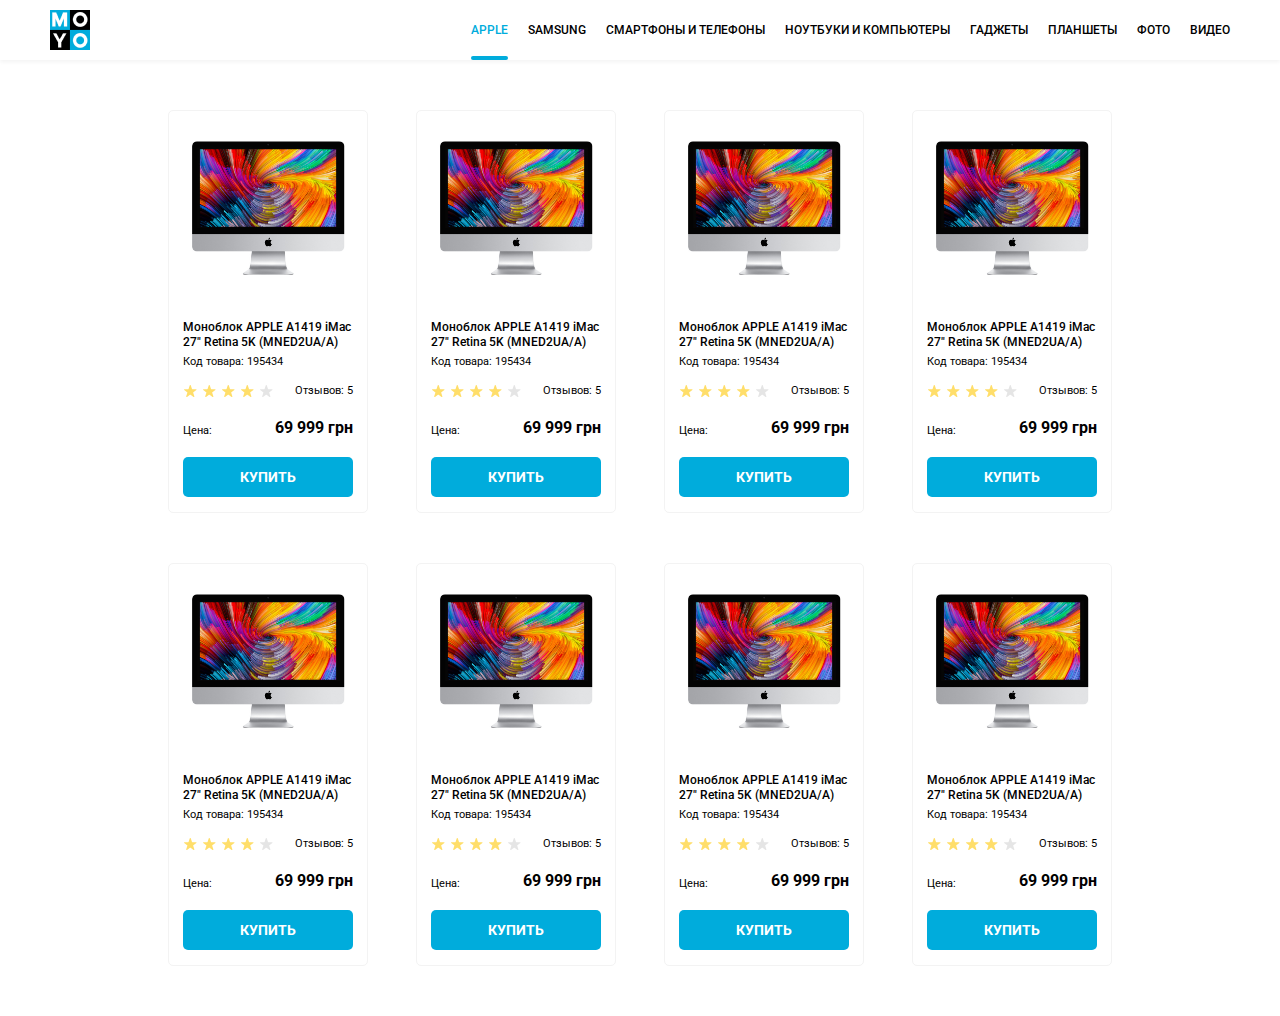
<file: index.html>
<!doctype html><html lang="en"><head><meta charset="UTF-8"><meta name="viewport" content="width=device-width, initial-scale=1.0"><title>Catalog</title><link rel="stylesheet" href="main.f67fc0df.css"><link href="https://fonts.googleapis.com/css2?family=Roboto:wght@400;500;700&display=swap" rel="stylesheet"></head><body class="body"> <header class="header"> <a class="header__logo" href="#"> <img src="logo.6c938e44.png" alt="logo"> </a> <nav class="nav"> <ul class="nav__list"> <li class="nav__item"> <a class="nav__link is-active" href="#">Apple</a> </li> <li class="nav__item"> <a class="nav__link" href="#">Samsung</a> </li> <li class="nav__item"> <a class="nav__link" href="#">Смартфоны и телефоны</a> </li> <li class="nav__item"> <a data-qa="nav-hover" class="nav__link" href="#"> Ноутбуки и компьютеры </a> </li> <li class="nav__item"> <a class="nav__link" href="#">Гаджеты</a> </li> <li class="nav__item"> <a class="nav__link" href="#">Планшеты</a> </li> <li class="nav__item"> <a class="nav__link" href="#">Фото</a> </li> <li class="nav__item"> <a class="nav__link" href="#">Видео</a> </li> </ul> </nav> </header> <main class="body__main"> <section class="catalog body__catalog"> <div class="catalog__item card" data-qa="card"> <img src="imac.2690641a.jpeg" alt="iMac" class="card__image"> <h3 class="card__heading">Моноблок APPLE A1419 iMac 27" Retina 5K (MNED2UA/A)</h3> <span class="card__product-id">Код товара: 195434</span> <div class="card__rating"> <div class="card__stars stars stars--4"> <div class="stars__star"></div> <div class="stars__star"></div> <div class="stars__star"></div> <div class="stars__star"></div> <div class="stars__star"></div> </div> <div class="card__feedbacks">Отзывов: 5</div> </div> <div class="card__price-box"> <div class="card__price-word">Цена: </div> <div class="card__price">69 999 грн</div> </div> <a href="" data-qa="card-hover" class="card__link"> Купить </a> </div> <div class="catalog__item card"> <img src="imac.2690641a.jpeg" alt="iMac" class="card__image"> <h3 class="card__heading">Моноблок APPLE A1419 iMac 27" Retina 5K (MNED2UA/A)</h3> <span class="card__product-id">Код товара: 195434</span> <div class="card__rating"> <div class="card__stars stars stars--4"> <div class="stars__star"></div> <div class="stars__star"></div> <div class="stars__star"></div> <div class="stars__star"></div> <div class="stars__star"></div> </div> <div class="card__feedbacks">Отзывов: 5</div> </div> <div class="card__price-box"> <div class="card__price-word">Цена: </div> <div class="card__price">69 999 грн</div> </div> <a href="" data-qa="hover" class="card__link"> Купить </a> </div> <div class="catalog__item card"> <img src="imac.2690641a.jpeg" alt="iMac" class="card__image"> <h3 class="card__heading">Моноблок APPLE A1419 iMac 27" Retina 5K (MNED2UA/A)</h3> <span class="card__product-id">Код товара: 195434</span> <div class="card__rating"> <div class="card__stars stars stars--4"> <div class="stars__star"></div> <div class="stars__star"></div> <div class="stars__star"></div> <div class="stars__star"></div> <div class="stars__star"></div> </div> <div class="card__feedbacks">Отзывов: 5</div> </div> <div class="card__price-box"> <div class="card__price-word">Цена: </div> <div class="card__price">69 999 грн</div> </div> <a href="" data-qa="hover" class="card__link"> Купить </a> </div> <div class="catalog__item card"> <img src="imac.2690641a.jpeg" alt="iMac" class="card__image"> <h3 class="card__heading">Моноблок APPLE A1419 iMac 27" Retina 5K (MNED2UA/A)</h3> <span class="card__product-id">Код товара: 195434</span> <div class="card__rating"> <div class="card__stars stars stars--4"> <div class="stars__star"></div> <div class="stars__star"></div> <div class="stars__star"></div> <div class="stars__star"></div> <div class="stars__star"></div> </div> <div class="card__feedbacks">Отзывов: 5</div> </div> <div class="card__price-box"> <div class="card__price-word">Цена: </div> <div class="card__price">69 999 грн</div> </div> <a href="" data-qa="hover" class="card__link"> Купить </a> </div> <div class="catalog__item card"> <img src="imac.2690641a.jpeg" alt="iMac" class="card__image"> <h3 class="card__heading">Моноблок APPLE A1419 iMac 27" Retina 5K (MNED2UA/A)</h3> <span class="card__product-id">Код товара: 195434</span> <div class="card__rating"> <div class="card__stars stars stars--4"> <div class="stars__star"></div> <div class="stars__star"></div> <div class="stars__star"></div> <div class="stars__star"></div> <div class="stars__star"></div> </div> <div class="card__feedbacks">Отзывов: 5</div> </div> <div class="card__price-box"> <div class="card__price-word">Цена: </div> <div class="card__price">69 999 грн</div> </div> <a href="" data-qa="hover" class="card__link"> Купить </a> </div> <div class="catalog__item card"> <img src="imac.2690641a.jpeg" alt="iMac" class="card__image"> <h3 class="card__heading">Моноблок APPLE A1419 iMac 27" Retina 5K (MNED2UA/A)</h3> <span class="card__product-id">Код товара: 195434</span> <div class="card__rating"> <div class="card__stars stars stars--4"> <div class="stars__star"></div> <div class="stars__star"></div> <div class="stars__star"></div> <div class="stars__star"></div> <div class="stars__star"></div> </div> <div class="card__feedbacks">Отзывов: 5</div> </div> <div class="card__price-box"> <div class="card__price-word">Цена: </div> <div class="card__price">69 999 грн</div> </div> <a href="" data-qa="hover" class="card__link"> Купить </a> </div> <div class="catalog__item card"> <img src="imac.2690641a.jpeg" alt="iMac" class="card__image"> <h3 class="card__heading">Моноблок APPLE A1419 iMac 27" Retina 5K (MNED2UA/A)</h3> <span class="card__product-id">Код товара: 195434</span> <div class="card__rating"> <div class="card__stars stars stars--4"> <div class="stars__star"></div> <div class="stars__star"></div> <div class="stars__star"></div> <div class="stars__star"></div> <div class="stars__star"></div> </div> <div class="card__feedbacks">Отзывов: 5</div> </div> <div class="card__price-box"> <div class="card__price-word">Цена: </div> <div class="card__price">69 999 грн</div> </div> <a href="" data-qa="hover" class="card__link"> Купить </a> </div> <div class="catalog__item card"> <img src="imac.2690641a.jpeg" alt="iMac" class="card__image"> <h3 class="card__heading">Моноблок APPLE A1419 iMac 27" Retina 5K (MNED2UA/A)</h3> <span class="card__product-id">Код товара: 195434</span> <div class="card__rating"> <div class="card__stars stars stars--4"> <div class="stars__star"></div> <div class="stars__star"></div> <div class="stars__star"></div> <div class="stars__star"></div> <div class="stars__star"></div> </div> <div class="card__feedbacks">Отзывов: 5</div> </div> <div class="card__price-box"> <div class="card__price-word">Цена: </div> <div class="card__price">69 999 грн</div> </div> <a href="" data-qa="hover" class="card__link"> Купить </a> </div> </section> </main> </body></html>
</file>
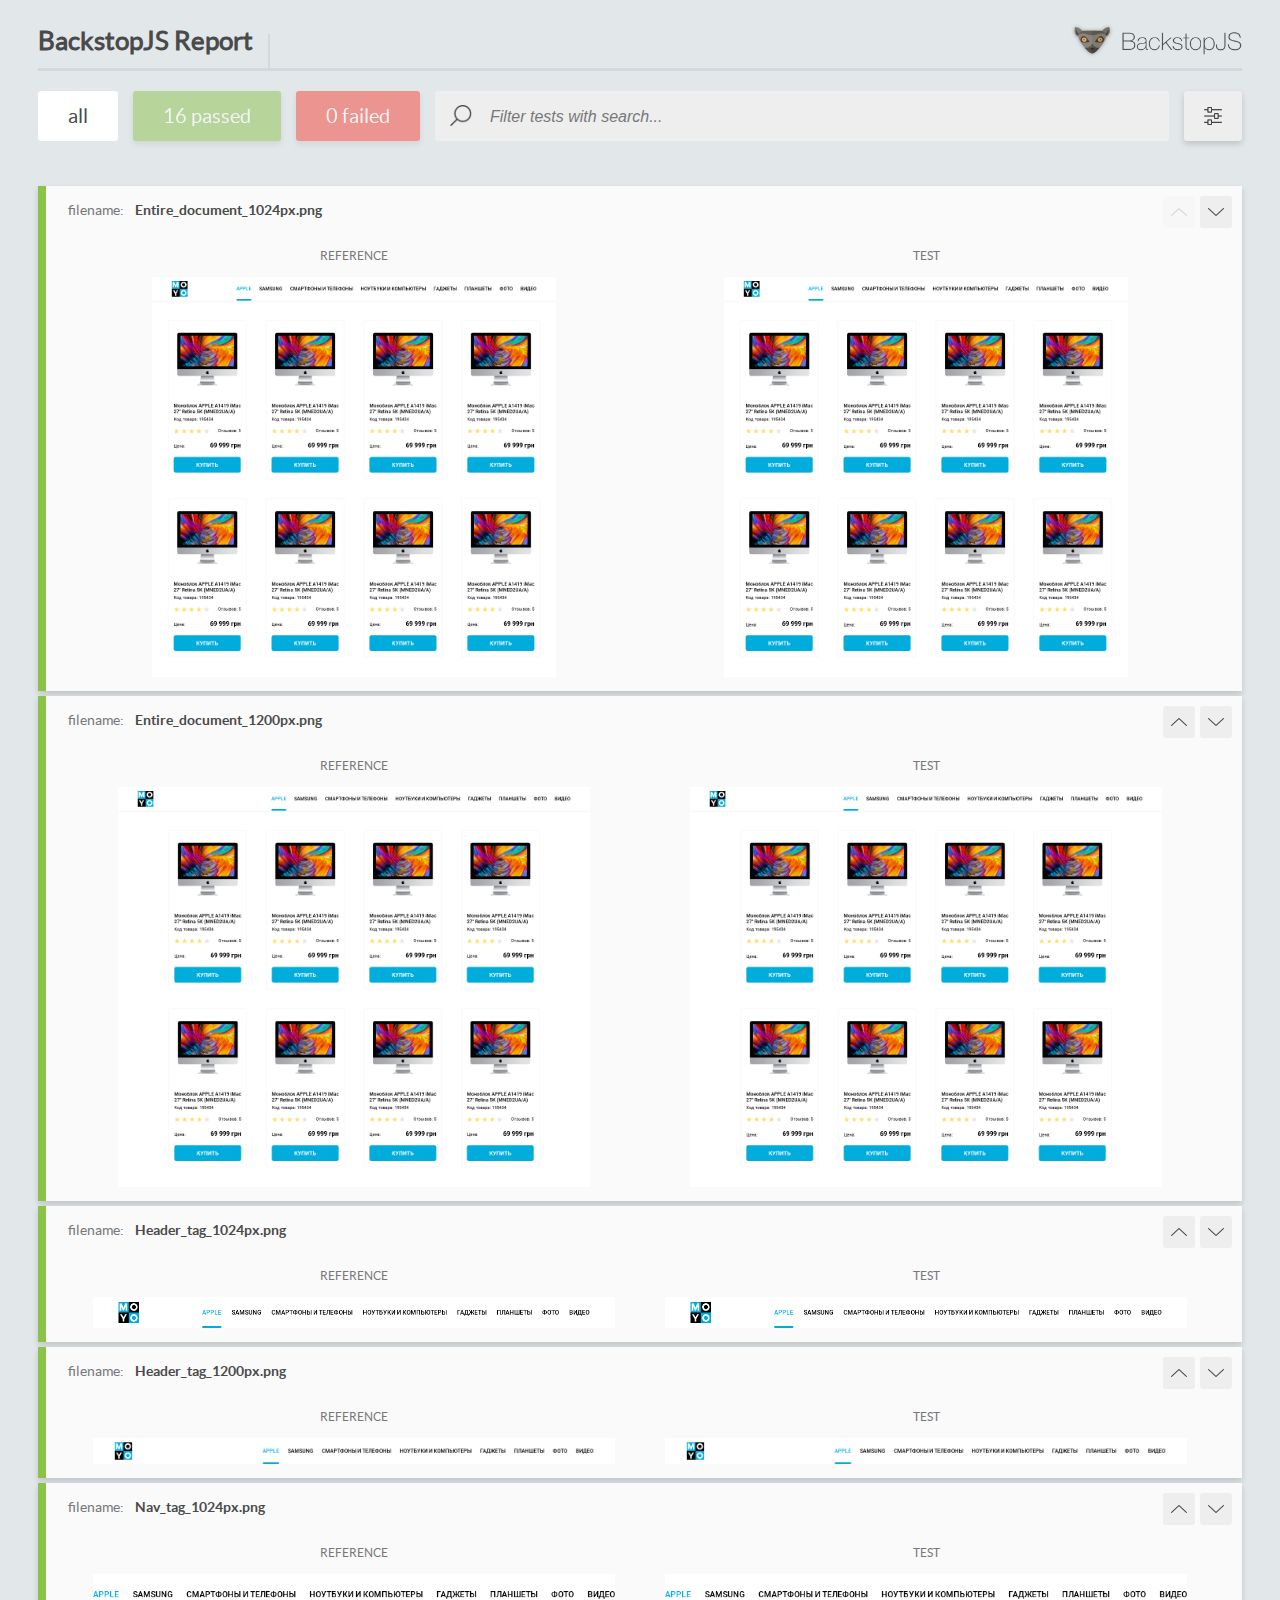
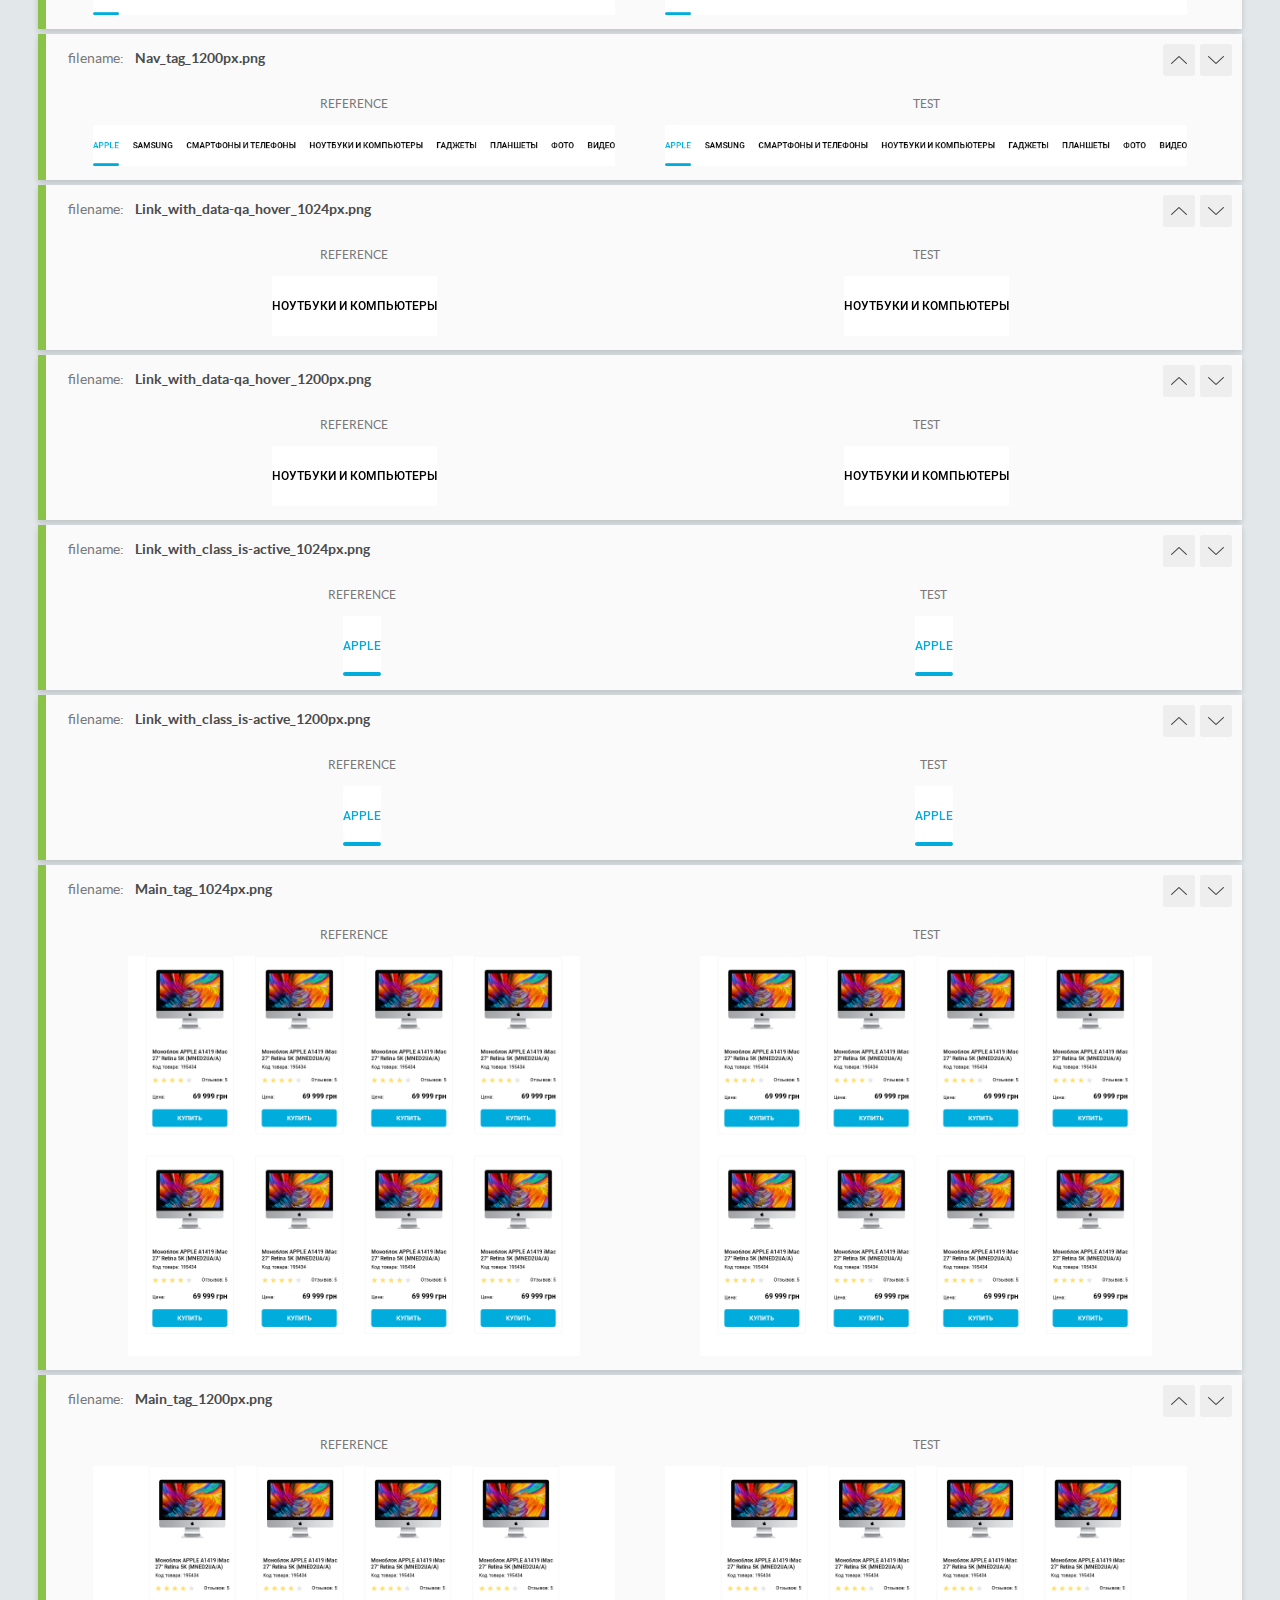
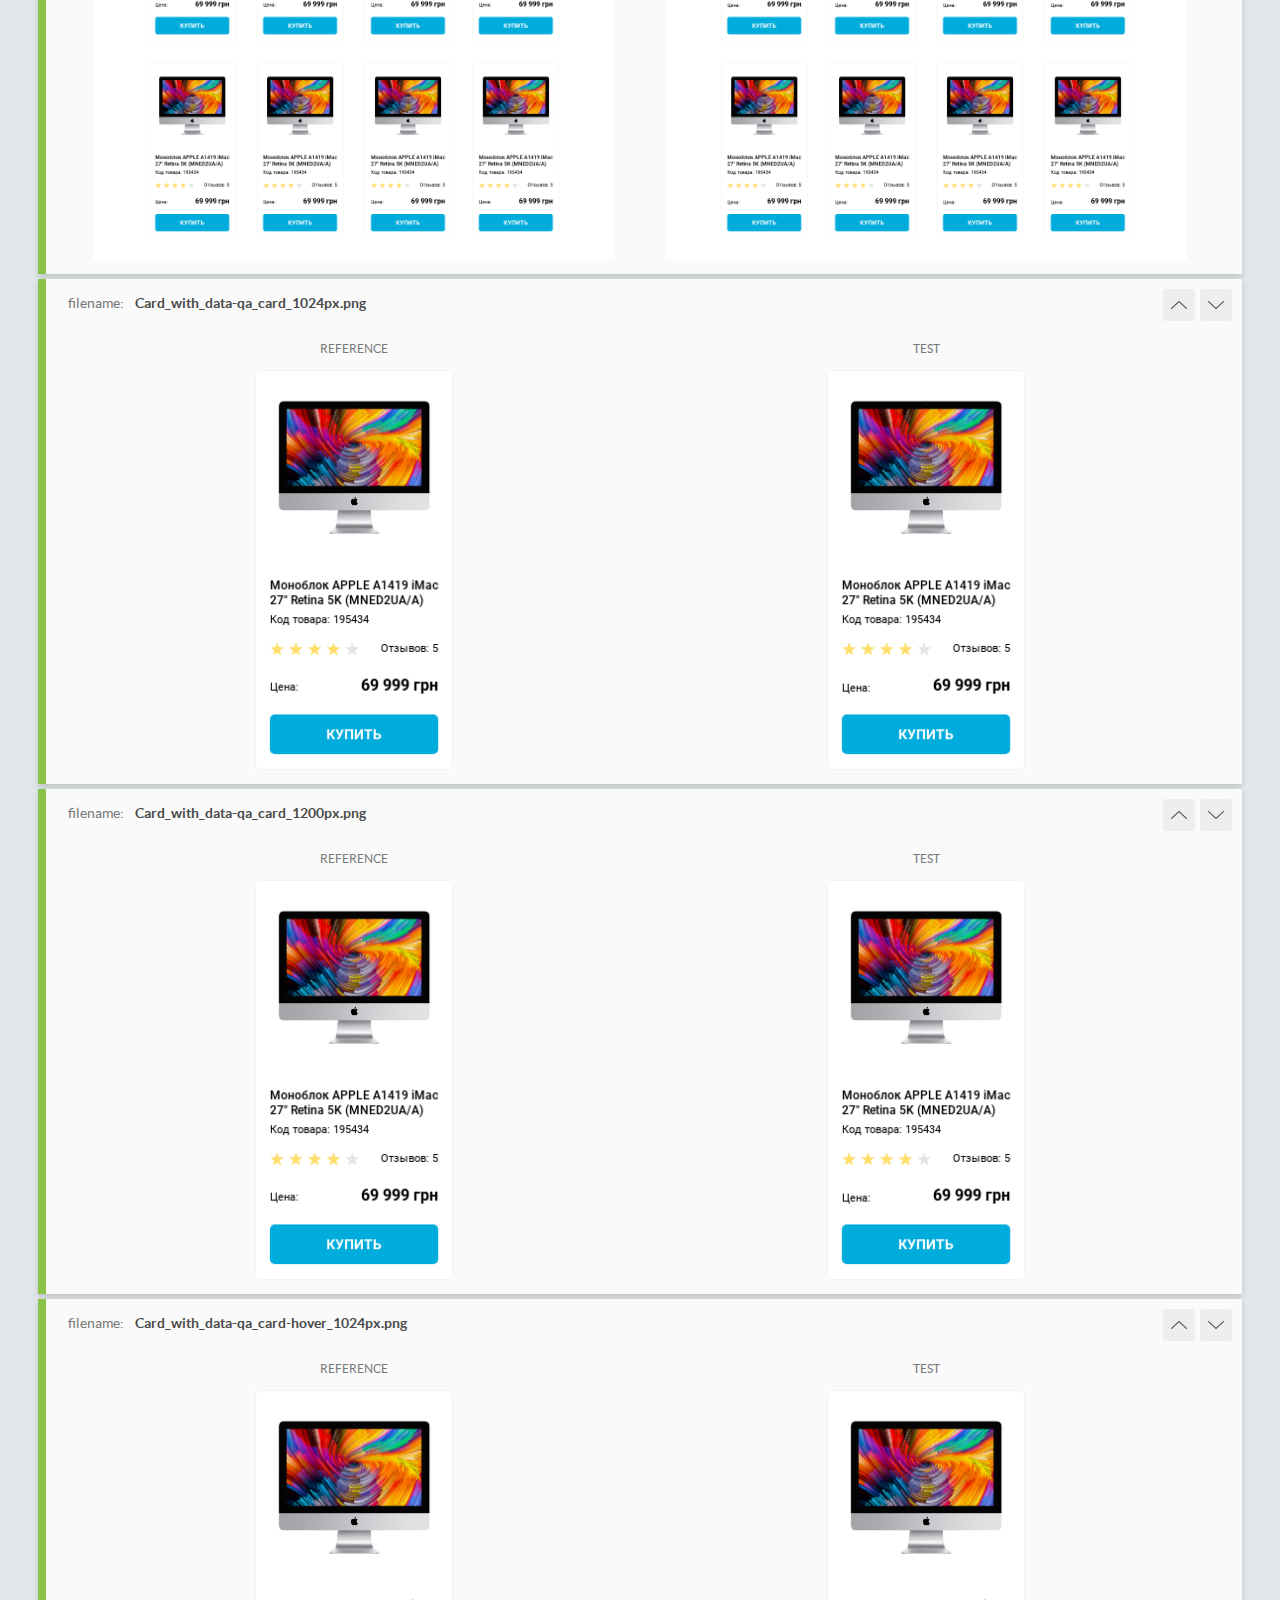
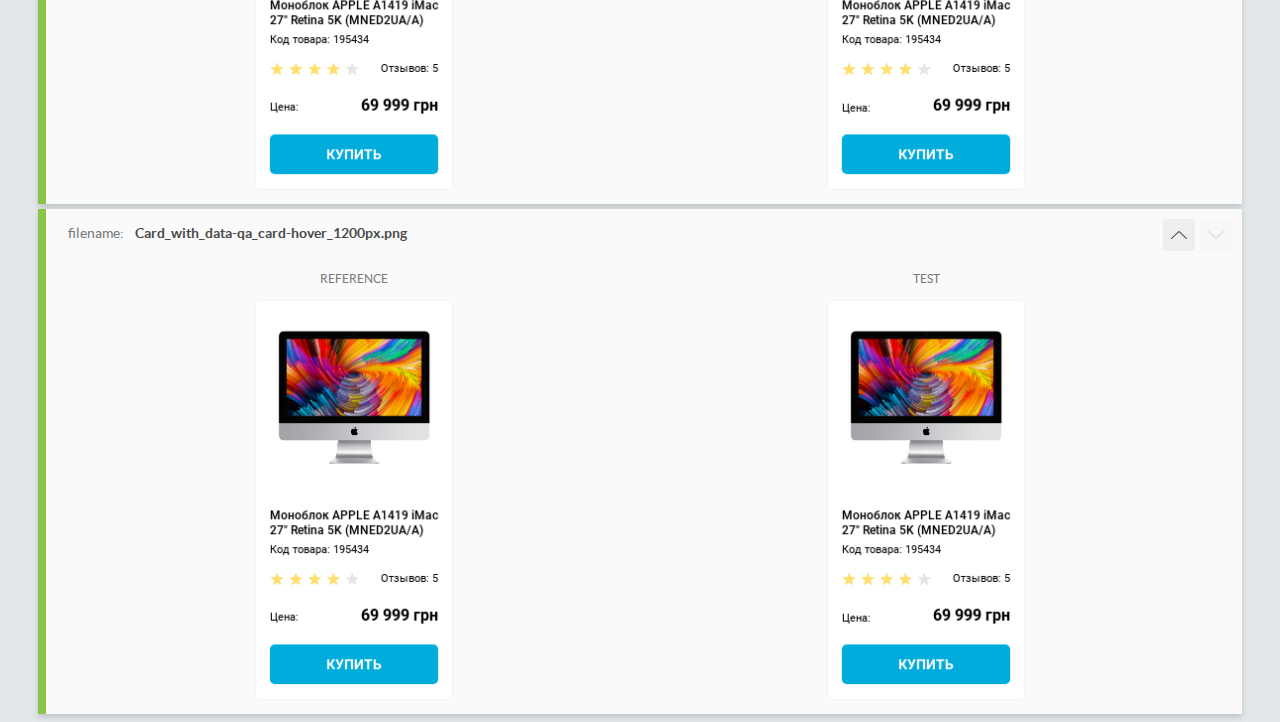
<file: report/html_report/index.html>
<!DOCTYPE html>
<html>
  <head>
    <meta charset="utf-8">
    <title>BackstopJS Report</title>

    <style>
      @font-face {
          font-family: 'latoregular';
          src: url('./assets/fonts/lato-regular-webfont.woff2') format('woff2'),
              url('./assets/fonts/lato-regular-webfont.woff') format('woff');
          font-weight: 400;
          font-style: normal;
      }
      @font-face {
          font-family: 'latobold';
          src: url('./assets/fonts/lato-bold-webfont.woff2') format('woff2'),
              url('./assets/fonts/lato-bold-webfont.woff') format('woff');
          font-weight: 700;
          font-style: normal;
      }

      .ReactModal__Body--open {
          overflow: hidden;
      }
      .ReactModal__Body--open .header {
        display: none;
      }

    </style>
  </head>
  <body style="background-color: #E2E7EA">
    <div id="root">

    </div>
    <script type="text/javascript">
      function report (report) { // eslint-disable-line no-unused-vars
        window.tests = report;
      }
    </script>
    <script type="text/javascript" src="config.js"></script>
    <script type="text/javascript" src="index_bundle.js"></script>
  </body>
</html>
</file>
<file: main.f67fc0df.css>
a,abbr,acronym,address,applet,article,aside,audio,b,big,blockquote,body,canvas,caption,center,cite,code,dd,del,details,dfn,div,dl,dt,em,embed,fieldset,figcaption,figure,footer,form,h1,h2,h3,h4,h5,h6,header,hgroup,html,i,iframe,img,ins,kbd,label,legend,li,mark,menu,nav,object,ol,output,p,pre,q,ruby,s,samp,section,small,span,strike,strong,sub,summary,sup,table,tbody,td,tfoot,th,thead,time,tr,tt,u,ul,var,video{margin:0;padding:0;border:0;font-size:100%;font-family:inherit;vertical-align:baseline}article,aside,details,figcaption,figure,footer,header,hgroup,menu,nav,section{display:block}ol,ul{list-style:none}blockquote,q{quotes:none}blockquote:after,blockquote:before,q:after,q:before{content:""}table{border-collapse:collapse;border-spacing:0}.body__main{margin-top:50px}.body__catalog{margin:auto}.header{display:flex;justify-content:space-between;padding:0 50px;font-weight:500;box-shadow:0 2px 4px rgba(0,0,0,.05)}.header__logo{width:40px;height:40px;margin:10px 0}.nav__list{display:flex;height:60px}.nav__item{margin-left:20px;height:60px;text-transform:uppercase}.nav__item:first-child{margin:0}.nav__link{display:block;height:60px;padding-top:10px;line-height:40px;color:#000;text-decoration:none;transition:color .5s}.nav__link:hover{color:#00acdc}.nav .is-active{position:relative;color:#00acdc}.nav .is-active:after{content:"";position:absolute;bottom:0;left:0;width:100%;height:4px;background-color:#00acdc;border-radius:8px}.catalog{display:grid;grid-template-columns:repeat(auto-fit,200px);column-gap:48px;justify-content:center;max-width:944px}.catalog__item{margin-bottom:50px}.card{display:flex;flex-direction:column;width:200px;padding:15px 14px;font-size:11px;border:1px solid #f3f3f3;border-radius:5px}.card__image{box-sizing:content-box;width:160px;height:134px;margin:0 auto 30px;padding:12px 0;border:3px solid transparent;transition:transform 1s}.card__image:hover{border-color:#f3f3f3;transform:scale(1.2)}.card__heading{margin-bottom:5px;line-height:15px;font-size:12px;font-weight:500}.card__product-id{display:block;margin-bottom:15px}.card__rating{display:flex;justify-content:space-between}.card__stars{margin-bottom:20px}.card__feedbacks{line-height:16px}.card__price-box{display:flex;align-items:flex-end;margin-bottom:20px}.card__price{margin-left:auto;font-size:16px;font-weight:700}.card__link{display:block;font-size:14px;line-height:38px;text-align:center;color:#fff;font-weight:700;text-transform:uppercase;text-decoration:none;background-color:#00acdc;border:1px solid transparent;border-radius:5px;transition:color .5s,border .5s,background-color .5s}.card__link:hover{color:#00acdc;background-color:#fff;border:1px solid #00acdc}.stars{display:flex}.stars__star{width:15px;height:15px;margin-right:4px;background:url(star.040e0f1e.svg) no-repeat 50%}.stars--1>.stars__star:nth-child(-n+1),.stars--2>.stars__star:nth-child(-n+2),.stars--3>.stars__star:nth-child(-n+3),.stars--4>.stars__star:nth-child(-n+4),.stars--5>.stars__star:nth-child(-n+5){background-image:url(star-active.3d99ddfd.svg)}*{box-sizing:border-box}html{font-family:Roboto,Arial,Helvetica,sans-serif;font-size:12px}
/*# sourceMappingURL=main.f67fc0df.css.map */
</file>
